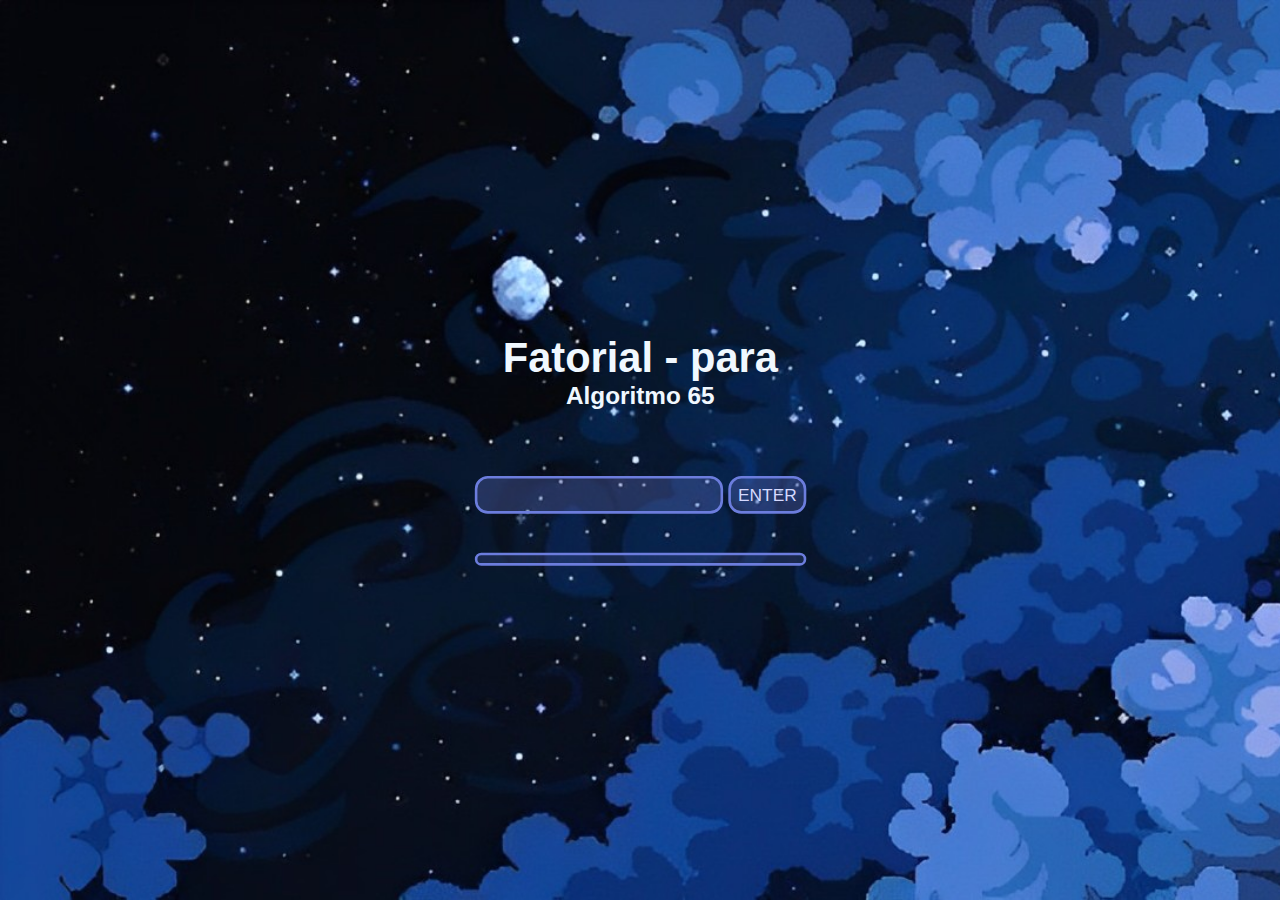
<file: index.html>
<!DOCTYPE html>
<html lang="en">
<head>
    <meta charset="UTF-8">
    <meta http-equiv="X-UA-Compatible" content="IE=edge">
    <meta name="viewport" content="width=device-width, initial-scale=1.0">
    <title>fatorial</title>
    <link rel="stylesheet" href="style.css">
</head>
<body>
<center>
    <h1>Fatorial - para</h1>
    <h3>Algoritmo 65</h3>
    
    <input class="barra" type="text" id="num">
    <input class="pog" type="button" value="Enter" onclick="funcao();">
    <div>
        <p id="resultado"></p>
    </div>
</center>   

</body>
<script src="script.js"></script>
</html>
</file>
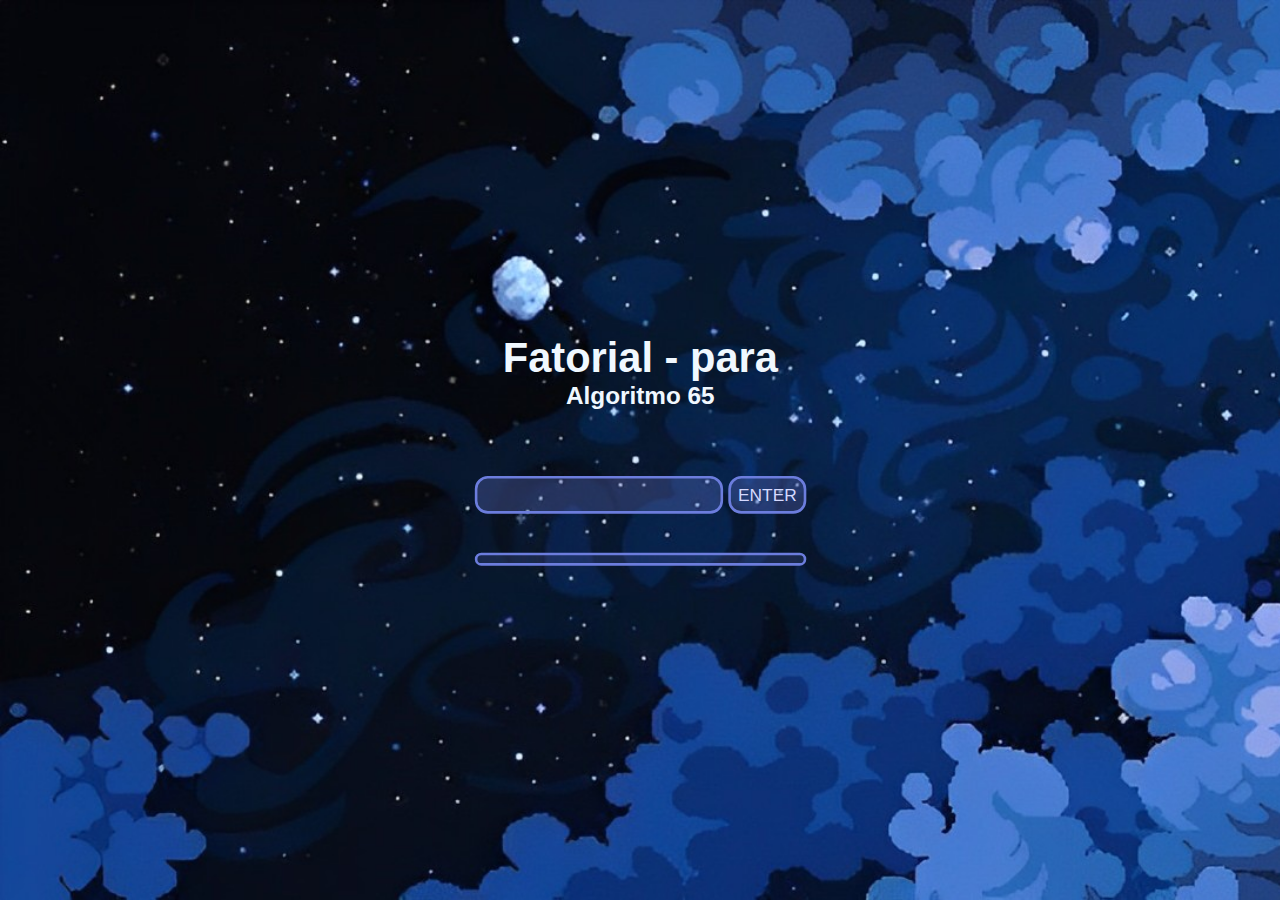
<file: apresenta lista3/apresenta lista3/index.html>
<!DOCTYPE html>
<html lang="en">
<head>
    <meta charset="UTF-8">
    <meta http-equiv="X-UA-Compatible" content="IE=edge">
    <meta name="viewport" content="width=device-width, initial-scale=1.0">
    <title>Document</title>
    <link rel="stylesheet" href="style.css">
</head>
<body>
<center>
    <h1>Fatorial - para</h1>
    <h3>Algoritmo 65</h3>
    
    <input class="barra" type="text" id="num">
    <input class="pog" type="button" value="Enter" onclick="funcao();">
    <div>
        <p id="resultado"></p>
    </div>
</center>   

</body>
<script src="script.js"></script>
</html>
</file>
<file: style.css>
*{
  margin:0
}

body{
  display:flex;
  width: 100vw;
  height: 100vh;
  align-items: center;
  justify-content: center;
  max-width: 100%;
  background-image:url(./download\ \(5\)\ \(1\).jpg );
  background-repeat: no-repeat;
  background-size:cover;
  color:aliceblue;
  font-family: Arial, Helvetica, sans-serif;
}

center{
  transform: scale(1.3);
}

h3{
  margin-bottom: 50px;
}

.pog{
  margin-bottom: 30px;
  border-radius: 10px;
  padding: 5px;
  border:rgb(108, 125, 221) 2px solid;
  background-color:rgba(108, 125, 221, 0.288);
  color: rgb(213, 218, 255) ;
  text-transform: uppercase;
  transition: 0.5s;

}

.pog:hover{
  background-color: rgb(108, 125, 221) ;
  cursor:pointer;
  color:rgb(13, 15, 34);
  font-weight: bold;
}

.barra{
  border-radius: 10px;
  padding: 5px;
  border:rgb(108, 125, 221) 2px solid;
  background-color: rgba(108, 125, 221, 0.288);
  color: rgb(213, 218, 255) ;
  text-transform: uppercase;
}

div{
  background-color: rgba(108, 125, 221, 0.185);
  border:rgb(108, 125, 221) 2px solid;
  border-radius: 10px;
  padding: 3px;
}
</file>
<file: apresenta lista3/apresenta lista3/style.css>
*{
  margin:0
}

body{
  display:flex;
  width: 100vw;
  height: 100vh;
  align-items: center;
  justify-content: center;
  max-width: 100%;
  background-image:url(./download\ \(5\)\ \(1\).jpg );
  background-repeat: no-repeat;
  background-size:cover;
  color:aliceblue;
  font-family: Arial, Helvetica, sans-serif;
}

center{
  transform: scale(1.3);
}

h3{
  margin-bottom: 50px;
}

.pog{
  margin-bottom: 30px;
  border-radius: 10px;
  padding: 5px;
  border:rgb(108, 125, 221) 2px solid;
  background-color:rgba(108, 125, 221, 0.288);
  color: rgb(213, 218, 255) ;
  text-transform: uppercase;
  transition: 0.5s;

}

.pog:hover{
  background-color: rgb(108, 125, 221) ;
  cursor:pointer;
  color:rgb(13, 15, 34);
  font-weight: bold;
}

.barra{
  border-radius: 10px;
  padding: 5px;
  border:rgb(108, 125, 221) 2px solid;
  background-color: rgba(108, 125, 221, 0.288);
  color: rgb(213, 218, 255) ;
  text-transform: uppercase;
}

div{
  background-color: rgba(108, 125, 221, 0.185);
  border:rgb(108, 125, 221) 2px solid;
  border-radius: 10px;
  padding: 3px;
}
</file>
